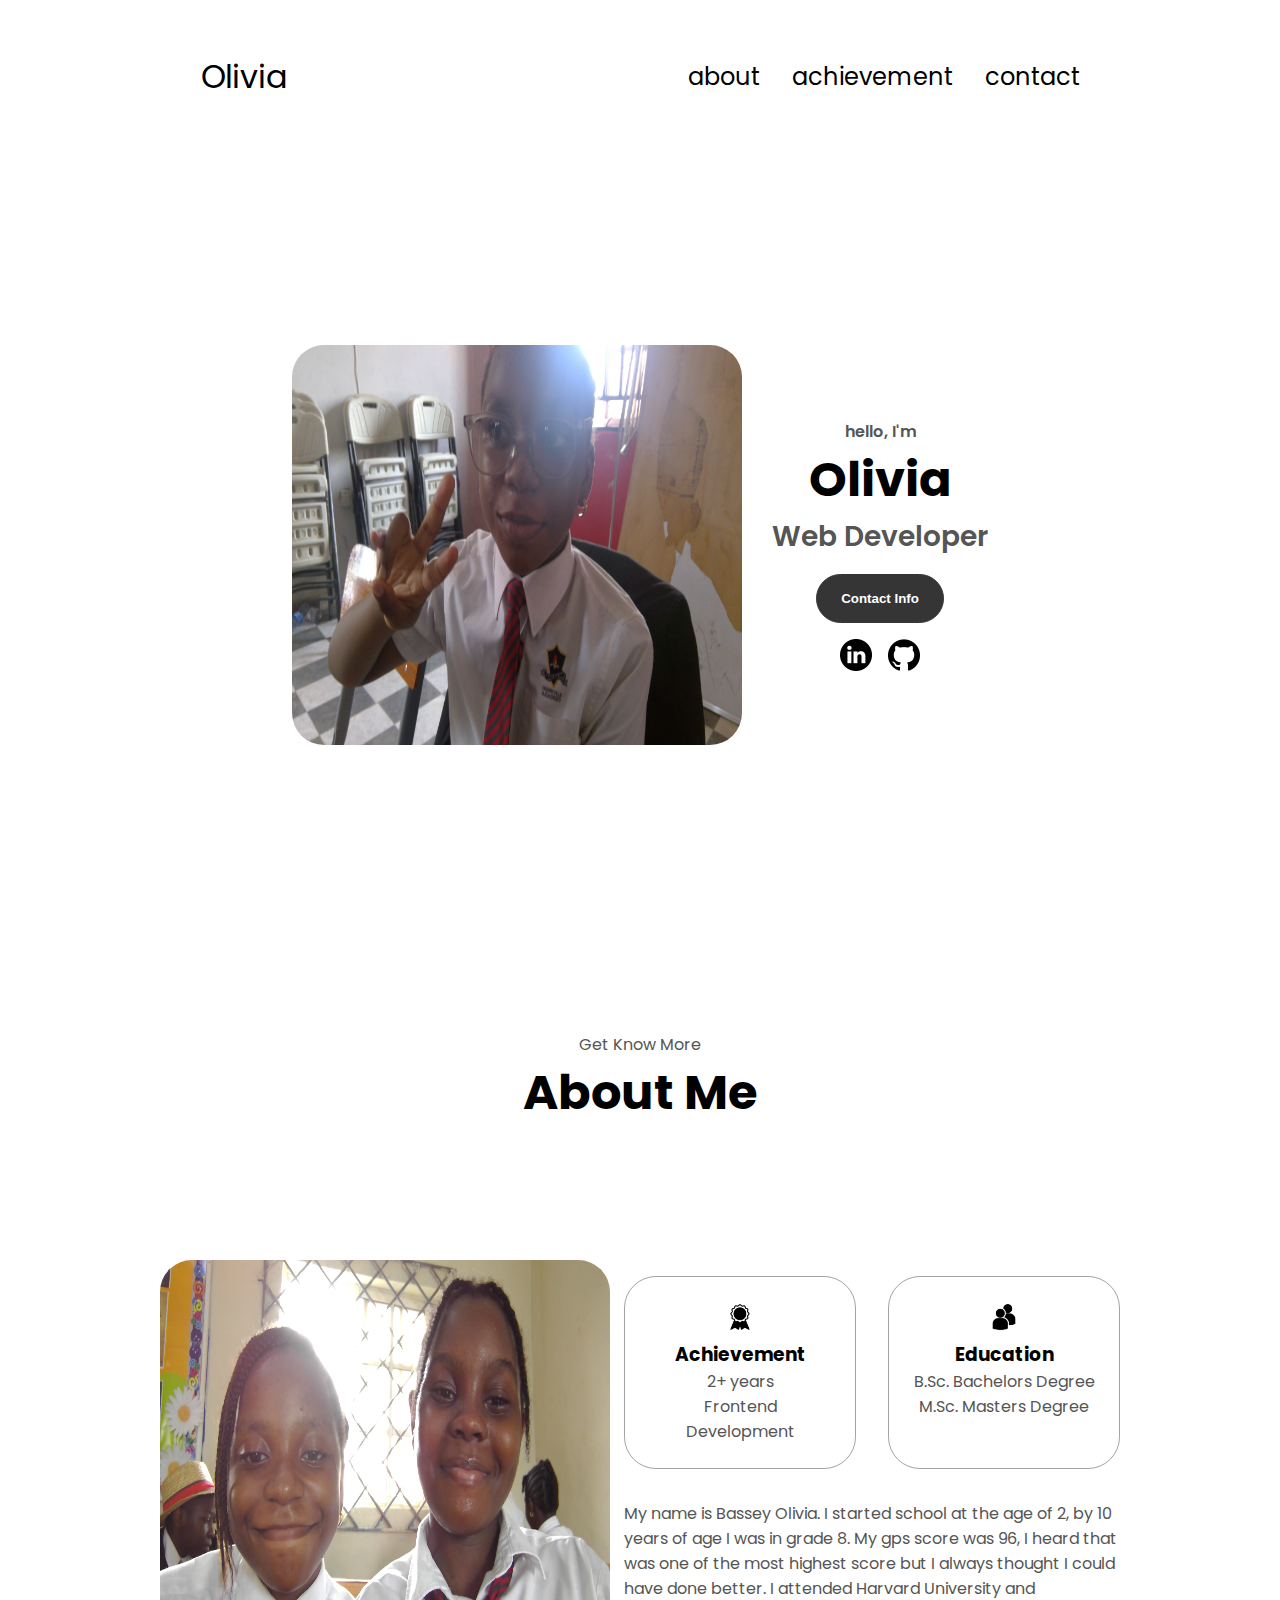
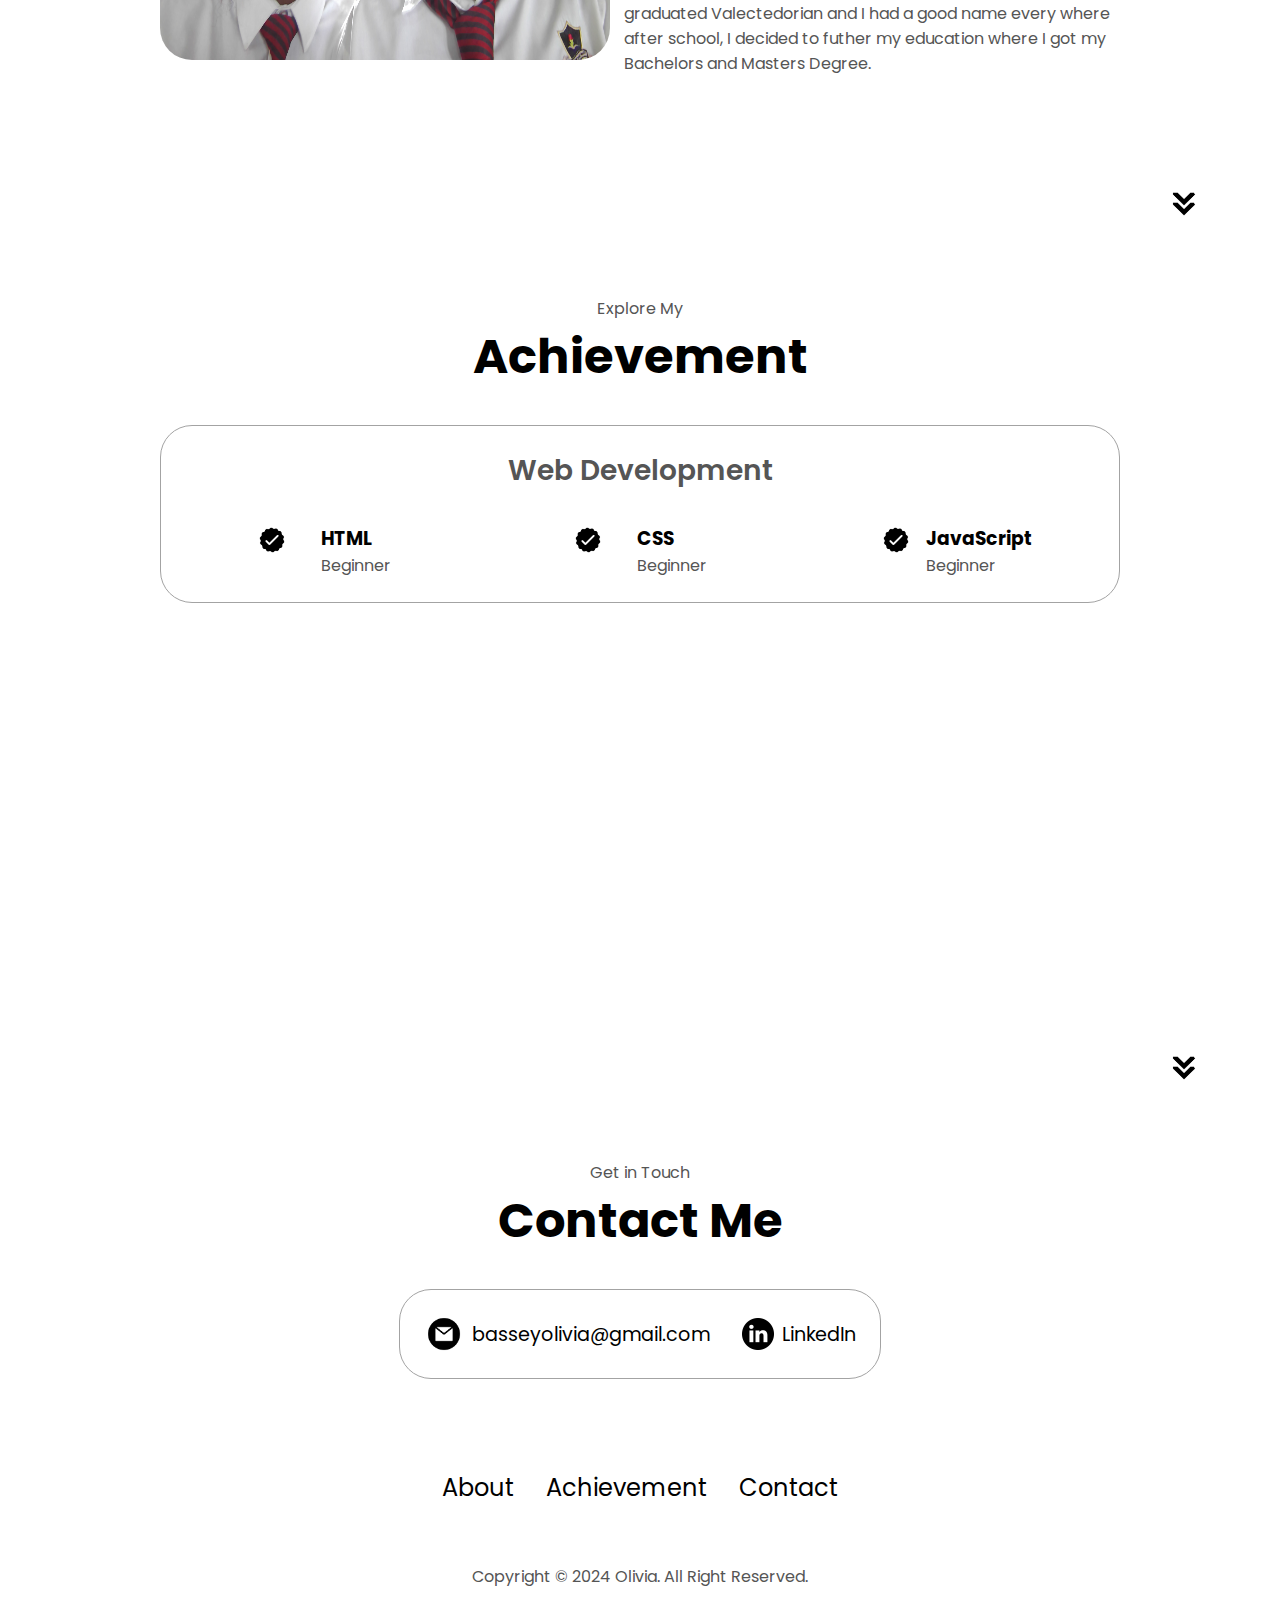
<file: index.html>
<!DOCTYPE html>
<html lang="en">
  <head>
    <meta charset="UTF-8" />
    <meta http-equiv="X-UA-Compatible" content="IE=edge" />
    <meta name="viewport" content="width=device-width, initial-scale=1.0" />
    <title></title>
    <link rel="stylesheet" href="style.css" />
    <link rel="stylesheet" href="mediaqueries.css" />
  </head>
  <body>
    <nav id ="desktop-nav">
      <div class="logo">Olivia</div>
      <div>
        <ul class="nav-links">
       <li ><a href= "#about">about</a></li>
       <li><a href="#experience">achievement</a></li>
       <li><a href= "#contact">contact</a></li>
      </ul>
      </div>
    </nav>
    <nav id="hamburger-nav">
      <div class="logo">Olivia</div>
      <div class="hamburger-menu">
        <div class="hamburger-icon" onclick="toggleMenu()">
          <span></span>
          <span></span>
          <span></span>
        </div>
        <div class="menu-links">
          <li><a href= "#about">about</a></li>
          <li><a href="#experience">achievement</a></li>
          <li><a href="#contact">contact</a></li>
        </ul>
      </div>
      </div>
    </nav>
    <section id="profile">
      <div class="section__pic-container">
        <img src="./assets/olivia.jpg" alt="avatar1" class="about-pic" width="450px">
      </div>
      <div class="section__text">
        <p class="section__text__p1">hello, I'm</p>
         <h1 class="title">Olivia</h1>
        <p class="section__text__p2">Web Developer</p>
      <div class="btn-container">
         <button class="btn btn-color-1" onclick="location.href='#contact'">Contact Info</button>
        </div>
        <div id="socials-container">
       <img src="./assets/linkedin.png" alt="linkedin" class="icon">
       <img src="./assets/github.png" alt="github" class="icon">
        </div>
        <img  
        src="./assets/arrow.png"
        alt="Arrow icon"
        class="icon arrow"
        onclick="location.href='./#experience'"
        />
      </div>
     
    </section>
    <section id="about">
      <p class="section__text__p1">Get Know More</p>
      <h1 class="title">About Me</h1>
      <div class="section-container">
        <div class="section__pic-container">
          <img src="./assets/olivia1.jpg" alt="Picture of Olivia" class="about-pic" width="450px">
        </div>
        <div class="about-details-container">
          <div class="about-containers">
            <div class="details-container">
              <img src="./assets/experience.png" alt="avatar2" class="icon">
              <h3> Achievement </h3>
              <p>2+ years<br>Frontend Development</p>
            </div>
            <div class="details-container">
             <img src="./assets/education.png" alt="avatar2" class="icon">
              <h3>Education</h3>
              <p>B.Sc. Bachelors Degree<br>M.Sc. Masters Degree</p>
            </div>
          </div>
          <div class="text-container">
            <p>
            My name is Bassey Olivia. I started school at the age of 2, by 10 years of age I was in grade 8. My gps score was 96, I heard that was one of the most highest score but I always thought I could have done better. I attended Harvard University and graduated Valectedorian and I had a good name every where after school, I decided to futher my education where I got my Bachelors and Masters Degree.</p>
          </div>
        </div>
      </div>
      <img  
      src="./assets/arrow.png"
      alt="Arrow icon"
      class="icon arrow"
      onclick="location.href='./#experience'"
      />
    </section>
    <section id="experience">
      <p class="section__text__p1">Explore My</p>
      <h1 class="title">Achievement</h1>
      <div class="experience-details-container">
        <div class="about-containers">
          <div class="details-container">
            <h2 class="experience-sub-title">Web Development</h2>
            <div class="article-container">
              <article>
                <img
                 src="./assets/checkmark.png"
                 alt="Experience icon"
                 class="icon"
                 />
                <div>
                  <h3>HTML</h3>
                  <p>Beginner</p>
                </div>
              </article>
              <article>
                <img
                 src="./assets/checkmark.png"
                 alt="Experience icon"
                 class="icon"
                 />
                <div>
                  <h3>CSS</h3>
                  <p>Beginner</p>
                </div>
              </article>
              <article>  
                <img
                 src="./assets/checkmark.png"
                 alt="Experience icon"
                 class="icon"
                 />            
                <div>
                  <h3>JavaScript</h3>
                  <p>Beginner</p>
                </div>
              </article>                     
            </div>
          </div>        
        </div>
      </div>     
      <img  
      src="./assets/arrow.png"
      alt="Arrow icon"
      class="icon arrow"
      onclick="location.href='./#contact'"
      />
    </section>   
    <section id="contact">
      <p class="section__text__p1">Get in Touch</p>
      <h1 class="title">Contact Me</h1>
      <div class="contact-info-upper-container">
        <div class="contact-info-container">  
          <img
                 src="./assets/email.png"
                 alt="Email icon"
                 class="icon contact-icon email-icon"
                 />      
          <p><a href="mailto:basseyolivia@gmail.com">basseyolivia@gmail.com</a></p>
        </div>
        <div class="contact-info-container">   
          <img
                 src="./assets/linkedin.png"
                 alt="LinkedIn icon"
                 class="icon contact-icon"
                 />    
          <p><a href="https://www.linkedin.com">LinkedIn</a></p>
        </div>
      </div>
    </section>
    <footer>
      <nav>
        <div class="nav-links-container">    
          <ul class="nav-links">
            <li><a href="#about">About</a></li>
            <li><a href="#experience">Achievement</a></li>
            <li><a href="#contact">Contact</a></li>
          </ul>
        </div>
      </nav>
      <p>Copyright &#169; 2024 Olivia. All Right Reserved.</p>
    </footer>
    <script src="script.js"></script>
  </body>
</html>
</file>
<file: style.css>
/* GENERAL */

@import url("https://fonts.googleapis.com/css2?family=Poppins:wght@300;400;500;600&display=swap");

* {
  margin: 0;
  padding: 0;
}

body {
  font-family: "Poppins", sans-serif;
 
  /* background-image: url('assets/banner.png');
  background-repeat: no-repeat;
  background-attachment: fixed;
  background-size: cover; */
}

html {
  scroll-behavior: smooth;
}

p {
  color: rgb(85, 85, 85);
}

/* TRANSITION */

a,
.btn {
  transition: all 300ms ease;
}

/* DESKTOP NAV */
.desktop-nav{
position: fixed;
}

nav,
.nav-links {
  display: flex;
}

nav {
  justify-content: space-around;
  align-items: center;
  height: 17vh;
}

.nav-links {
  gap: 2rem;
  list-style: none;
  font-size: 1.5rem;
}

a {
  color: black;
  text-decoration: none;
  text-decoration-color: white;
}

a:hover {
  color: grey;
  text-decoration: underline;
  text-underline-offset: 1rem;
  text-decoration-color: rgb(181, 181, 181);
}

.logo {
  font-size: 2rem;
}

.logo:hover {
  cursor: default;
}

/* HAMBURGER MENU */

#hamburger-nav {
  display: none;
}

.hamburger-menu {
  position: relative;
  display: inline-block;
}

.hamburger-icon {
  display: flex;
  flex-direction: column;
  justify-content: space-between;
  height: 24px;
  width: 30px;
  cursor: pointer;
}

.hamburger-icon span {
  width: 100%;
  height: 2px;
  background-color: black;
  transition: all 0.3 ease-in-out;
}

.menu-links {
  position: absolute;
  top: 100%;
  right: 0;
  background-color: white;
  width: fit-content;
  max-height: 0;
  overflow: hidden;
  transition: all 0.3 ease-in-out;
}

.menu-links a {
  display: block;
  padding: 10px;
  text-align: center;
  font-size: 1.5rem;
  color: black;
  text-decoration: none;
  transition: all 0.3 ease-in-out;
}

.menu-links li {
  list-style: none;
}

.menu-links.open {
  max-height: 300px;
}

.hamburger-icon.open span:first-child {
  transform: rotate(45deg) translate(10px, 5px);
}

.hamburger-icon.open span:nth-child(2) {
  opacity: 0;
}

.hamburger-icon.open span:last-child {
  transform: rotate(-45deg) translate(10px, -5px);
}

.hamburger-icon span:first-child {
  transform: none;
}

.hamburger-icon span:first-child {
  opacity: 1;
}

.hamburger-icon span:first-child {
  transform: none;
}

/* SECTIONS */

section {
  padding-top: 4vh;
  height: 96vh;
  margin: 0 10rem;
  box-sizing: border-box;
  min-height: fit-content;
}

.section-container {
  display: flex;
}

/* PROFILE SECTION */

#profile {
  display: flex;
  justify-content: center;
  gap: 5rem;
  height: 80vh;
}

.section__pic-container {
  display: flex;
  height: 400px;
  width: 400px;
  margin: auto 0;
}

.section__text {
  align-self: center;
  text-align: center;
}

.section__text p {
  font-weight: 600;
}

.section__text__p1 {
  text-align: center;
}

.section__text__p2 {
  font-size: 1.75rem;
  margin-bottom: 1rem;
}

.title {
  font-size: 3rem;
  text-align: center;
}

#socials-container {
  display: flex;
  justify-content: center;
  margin-top: 1rem;
  gap: 1rem;
}

/* ICONS */

.icon {
  cursor: pointer;
  height: 2rem;
}

/* BUTTONS */

.btn-container {
  display: flex;
  justify-content: center;
  gap: 1rem;
}

.btn {
  font-weight: 600;
  transition: all 300ms ease;
  padding: 1rem;
  width: 8rem;
  border-radius: 2rem;
}

.btn-color-1,
.btn-color-2 {
  border: rgb(53, 53, 53) 0.1rem solid;
}

.btn-color-1:hover,
.btn-color-2:hover {
  cursor: pointer;
}

.btn-color-1,
.btn-color-2:hover {
  background: rgb(53, 53, 53);
  color: white;
}

.btn-color-1:hover {
  background: rgb(0, 0, 0);
}

.btn-color-2 {
  background: none;
}

.btn-color-2:hover {
  border: rgb(255, 255, 255) 0.1rem solid;
}

.btn-container {
  gap: 1rem;
}

/* ABOUT SECTION */

#about {
  position: relative;
}

.about-containers {
  gap: 2rem;
  margin-bottom: 2rem;
  margin-top: 2rem;
}

.about-details-container {
  justify-content: center;
  flex-direction: column;
}

.about-containers,
.about-details-container {
  display: flex;
}

.about-pic {
  border-radius: 2rem;
}

.arrow {
  position: absolute;
  right: -5rem;
  bottom: 2.5rem;
}

.details-container {
  padding: 1.5rem;
  flex: 1;
  background: white;
  border-radius: 2rem;
  border: rgb(53, 53, 53) 0.1rem solid;
  border-color: rgb(163, 163, 163);
  text-align: center;
}

.section-container {
  gap: 4rem;
  height: 80%;
}

.section__pic-container {
  height: 400px;
  width: 400px;
  margin: auto 0;
}

/* ACHIEVEMENT SECTION */

#experience {
  position: relative;
}

.experience-sub-title {
  color: rgb(85, 85, 85);
  font-weight: 600;
  font-size: 1.75rem;
  margin-bottom: 2rem;
}

.experience-details-container {
  display: flex;
  justify-content: center;
  flex-direction: column;
}

.article-container {
  display: flex;
  text-align: initial;
  flex-wrap: wrap;
  flex-direction: row;
  gap: 2.5rem;
  justify-content: space-around;
}

article {
  display: flex;
  width: 10rem;
  justify-content: space-around;
  gap: 0.5rem;
}

article .icon {
  cursor: default;
}


/* CONTACT */

#contact {
  display: flex;
  justify-content: center;
  flex-direction: column;
  height: 70vh;
}

.contact-info-upper-container {
  display: flex;
  justify-content: center;
  border-radius: 2rem;
  border: rgb(53, 53, 53) 0.1rem solid;
  border-color: rgb(163, 163, 163);
  background: (250, 250, 250);
  margin: 2rem auto;
  padding: 0.5rem;
}

.contact-info-container {
  display: flex;
  align-items: center;
  justify-content: center;
  gap: 0.5rem;
  margin: 1rem;
}

.contact-info-container p {
  font-size: larger;
}

.contact-icon {
  cursor: default;
}

.email-icon {
  height: 2.5rem;
}

/* FOOTER SECTION */

footer {
  height: 26vh;
  margin: 0 1rem;
}

footer p {
  text-align: center;
}
</file>
<file: mediaqueries.css>
@media screen and (max-width: 1400px) {
  #profile {
    height: 83vh;
    margin-bottom: 6rem;
  }
  .about-containers {
    flex-wrap: wrap;
  }
  #contact,
  #projects {
    height: fit-content;
  }
}

@media screen and (max-width: 1200px) {
  #desktop-nav {
    display: none;
  }
  #hamburger-nav {
    display: flex;
  }
  #experience,
  .experience-details-container {
    margin-top: 2rem;
  }
  #profile,
  .section-container {
    display: block;
  }
  .arrow {
    display: none;
  }
  section,
  .section-container {
    height: fit-content;
  }
  section {
    margin: 0 5%;
  }
  .section__pic-container {
    width: 275px;
    height: 275px;
    margin: 0 auto 2rem;
  }
  .about-containers {
    margin-top: 0;
  }
}

@media screen and (max-width: 600px) {
  #contact,
  footer {
    height: 40vh;
  }
  #profile {
    height: 83vh;
    margin-bottom: 0;
  }
  article {
    font-size: 1rem;
  }
  footer nav {
    height: fit-content;
    margin-bottom: 2rem;
  }
  .about-containers,
  .contact-info-upper-container,
  .btn-container {
    flex-wrap: wrap;
  }
  .contact-info-container {
    margin: 0;
  }
  .contact-info-container p,
  .nav-links li a {
    font-size: 1rem;
  }
  .experience-sub-title {
    font-size: 1.25rem;
  }
  .logo {
    font-size: 1.5rem;
  }
  .nav-links {
    flex-direction: column;
    gap: 0.5rem;
    text-align: center;
  }
  .section__pic-container {
    width: auto;
    height: 46vw;
    justify-content: center;
  }
  .section__text__p2 {
    font-size: 1.25rem;
  }
  .title {
    font-size: 2rem;
  }
  .text-container {
    text-align: justify;
  }
}
</file>
